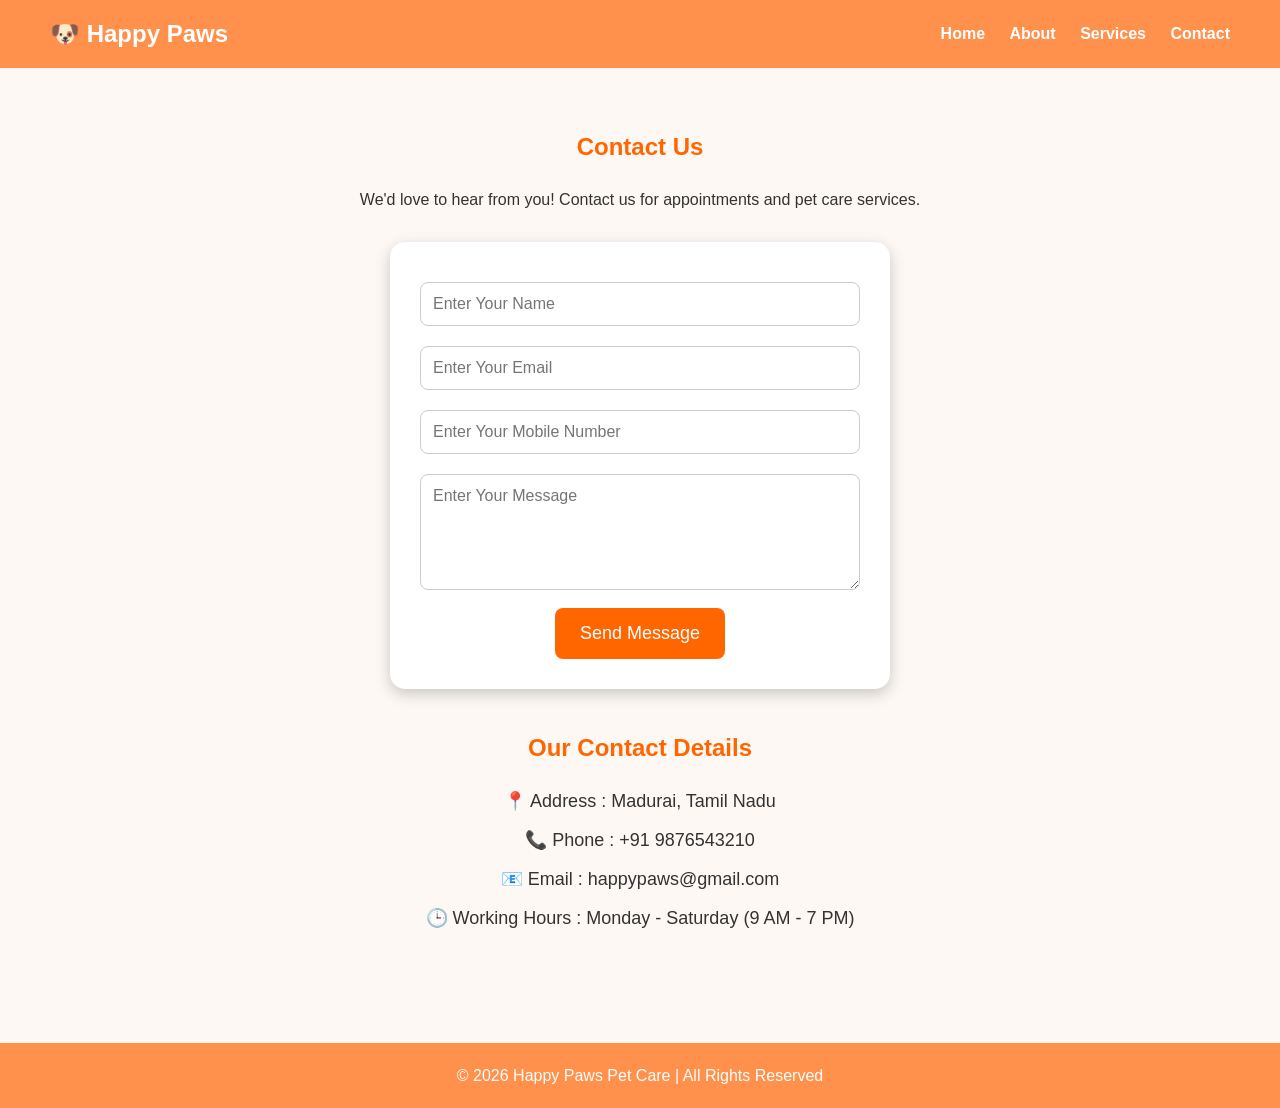
<file: contact.html>
<!DOCTYPE html>
<html lang="en">
<head>
    <meta charset="UTF-8">
    <meta name="viewport" content="width=device-width, initial-scale=1.0">
    <title>Contact - Happy Paws Pet Care</title>
    <link rel="stylesheet" href="style.css">
</head>

<body>

<header>

    <div class="logo">
        <h2>🐶 Happy Paws</h2>
    </div>

    <nav>
        <a href="index.html">Home</a>
        <a href="about.html">About</a>
        <a href="services.html">Services</a>
        <a href="contact.html">Contact</a>
    </nav>

</header>

<section class="contact">

<h1>Contact Us</h1>

<p>
We'd love to hear from you! Contact us for appointments and pet care services.
</p>

<div class="contact-box">

<form id="contactForm">

<input type="text" id="name" placeholder="Enter Your Name" required>

<input type="email" id="email" placeholder="Enter Your Email" required>

<input type="tel" id="phone" placeholder="Enter Your Mobile Number" required>

<textarea rows="5" id="message" placeholder="Enter Your Message"></textarea>

<button type="button" onclick="alert('✅ Thank You! Your message has been sent successfully.')">
    Send Message
</button>

</form>

</div>

<div class="contact-details">

<h2>Our Contact Details</h2>

<p>📍 Address : Madurai, Tamil Nadu</p>

<p>📞 Phone : +91 9876543210</p>

<p>📧 Email : happypaws@gmail.com</p>

<p>🕒 Working Hours : Monday - Saturday (9 AM - 7 PM)</p>

</div>

</section>

<footer>

<p>© 2026 Happy Paws Pet Care | All Rights Reserved</p>

</footer>

<script src="script.js"></script>

</body>
</html>
</file>
<file: style.css>
*{
    margin:0;
    padding:0;
    box-sizing:border-box;
    font-family:Arial, sans-serif;
}

body{
    background:#fdf8f4;
    color:#333;
    line-height:1.6;
}

/* Header */

header{
    display:flex;
    justify-content:space-between;
    align-items:center;
    background:#ff914d;
    padding:15px 50px;
    position:sticky;
    top:0;
}

.logo h2{
    color:white;
}

nav a{
    color:white;
    text-decoration:none;
    margin-left:20px;
    font-weight:bold;
    transition:0.3s;
}

nav a:hover{
    color:black;
}

/* Hero Section */

.hero{
    display:flex;
    justify-content:space-around;
    align-items:center;
    padding:60px;
    flex-wrap:wrap;
}

.hero-text{
    width:500px;
}

.hero-text h1{
    font-size:40px;
    color:#ff6600;
    margin-bottom:20px;
}

.hero-text p{
    font-size:18px;
    margin-bottom:25px;
}

.hero-image img{
    width:400px;
    border-radius:20px;
    box-shadow:0 5px 15px gray;
}

/* Button */

button{
    background:#ff6600;
    color:white;
    border:none;
    padding:15px 25px;
    border-radius:8px;
    font-size:18px;
    cursor:pointer;
    transition:.3s;
}

button:hover{
    background:#e65c00;
    transform:scale(1.05);
}

/* Sections */

section{
    padding:60px 40px;
    text-align:center;
}

section h1,
section h2{
    color:#ff6600;
    margin-bottom:20px;
}

/* Cards */

.card-container{
    display:flex;
    justify-content:center;
    gap:25px;
    flex-wrap:wrap;
    margin-top:30px;
}

.card{
    width:300px;
    background:white;
    border-radius:15px;
    padding:20px;
    box-shadow:0 5px 15px rgba(0,0,0,.2);
    transition:.3s;
}

.card:hover{
    transform:translateY(-10px);
}

.card img{
    width:100%;
    height:220px;
    object-fit:cover;
    border-radius:10px;
    margin:15px 0;
}

/* About Page */

.about img{
    width:350px;
    border-radius:15px;
    margin:20px;
}

.about p{
    max-width:800px;
    margin:15px auto;
    font-size:18px;
}

.team ul{
    list-style:none;
    margin-top:20px;
}

.team li{
    padding:12px;
    font-size:18px;
}

/* Gallery */

.gallery-box{
    display:flex;
    justify-content:center;
    gap:20px;
    flex-wrap:wrap;
    margin-top:30px;
}

.gallery-box img{
    width:300px;
    height:220px;
    object-fit:cover;
    border-radius:15px;
    box-shadow:0 5px 15px gray;
}

/* Contact Form */

.contact-box{
    width:500px;
    max-width:90%;
    background:white;
    margin:30px auto;
    padding:30px;
    border-radius:15px;
    box-shadow:0 5px 15px rgba(0,0,0,.2);
}

.contact-box input,
.contact-box textarea{
    width:100%;
    padding:12px;
    margin:10px 0;
    border:1px solid #ccc;
    border-radius:8px;
    font-size:16px;
}

.contact-details{
    margin-top:40px;
}

.contact-details p{
    font-size:18px;
    margin:10px;
}

/* Footer */

footer{
    background:#ff914d;
    color:white;
    text-align:center;
    padding:20px;
    margin-top:40px;
}

/* Mobile Responsive */

@media(max-width:768px){

header{
    flex-direction:column;
    text-align:center;
}

nav{
    margin-top:15px;
}

nav a{
    display:block;
    margin:10px 0;
}

.hero{
    flex-direction:column;
}

.hero-text{
    width:100%;
}

.hero-image img{
    width:100%;
    max-width:350px;
}

.card{
    width:90%;
}

.gallery-box img{
    width:90%;
}

.contact-box{
    width:95%;
}

}
.todo-section {
    text-align: center;
    padding: 50px 20px;
    background: #f9f9f9;
}

.todo-section h2 {
    color: #ff6600;
    margin-bottom: 20px;
}

.todo-section input {
    padding: 10px;
    width: 250px;
    border: 1px solid #ccc;
    border-radius: 5px;
}

.todo-section button {
    padding: 10px 20px;
    background: #ff6600;
    color: white;
    border: none;
    border-radius: 5px;
    cursor: pointer;
    margin-left: 10px;
}

.todo-section button:hover {
    background: #e65c00;
}

#taskList {
    list-style: none;
    margin-top: 20px;
    padding: 0;
}

#taskList li {
    background: white;
    margin: 10px auto;
    padding: 10px;
    width: 300px;
    border-radius: 5px;
    display: flex;
    justify-content: space-between;
    align-items: center;
}

.slider{
text-align:center;
padding:50px;
}

.slider-container{
display:flex;
justify-content:center;
align-items:center;
gap:20px;
}

.slider-container img{
width:500px;
height:350px;
object-fit:cover;
border-radius:15px;
}

.api-section{
text-align:center;
padding:50px;
}

.api-section img{
width:450px;
height:300px;
border-radius:15px;
}
#taskList li button{
    padding:8px 15px;
    margin-left:10px;
    font-size:14px;
    border:none;
    border-radius:5px;
    cursor:pointer;
}

#taskList li{
    display:flex;
    justify-content:space-between;
    align-items:center;
    gap:10px;
    padding:12px;
}
.products{
padding:50px;
text-align:center;
}

.products select{
padding:10px;
margin:10px;
}

.products .card{
width:250px;
}
.popup{

display:none;

position:fixed;

top:0;
left:0;

width:100%;
height:100%;

background:rgba(0,0,0,.6);

justify-content:center;
align-items:center;

z-index:999;

}

.popup-content{

background:white;

padding:30px;

width:400px;

border-radius:10px;

text-align:center;

}

.popup-content input,
.popup-content textarea{

width:100%;

padding:12px;

margin:10px 0;

border:1px solid #ccc;

border-radius:5px;

}

.popup-content button{

width:100%;

margin-top:10px;

}
.product-card{
background:white;
width:280px;
padding:20px;
border-radius:15px;
box-shadow:0 5px 15px rgba(0,0,0,.2);
text-align:center;
position:relative;
transition:.3s;
}

.product-card:hover{
transform:translateY(-8px);
}

.product-card img{
width:100%;
height:220px;
object-fit:cover;
border-radius:10px;
}

.discount{
position:absolute;
top:10px;
left:10px;
background:red;
color:white;
padding:5px 10px;
border-radius:5px;
font-size:14px;
font-weight:bold;
}

.product-card button{
margin-top:10px;
width:100%;
}
</file>
